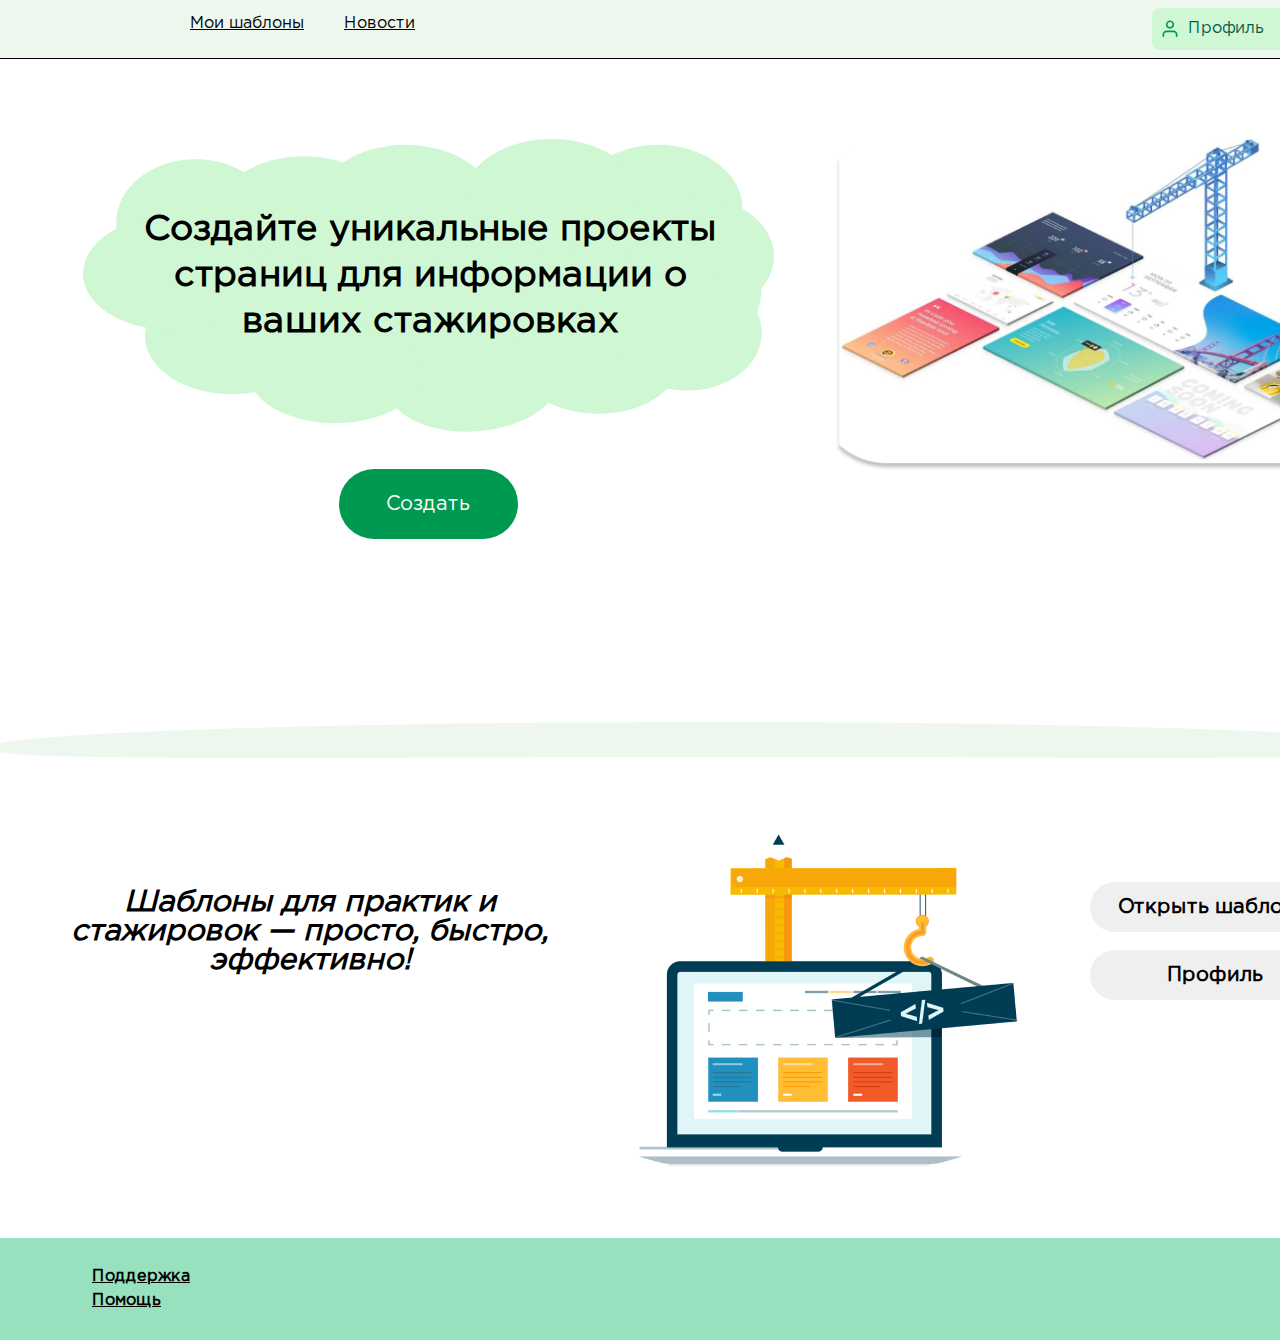
<file: index.html>
<!DOCTYPE html>
<html lang="ru">
<head>
    <meta charset="UTF-8">
    <meta name="viewport" content="width=device-width, initial-scale=1.0">
    <title>Главная - вакансии</title>
    <link rel="preconnect" href="https://fonts.googleapis.com">
    <link rel="preconnect" href="https://fonts.gstatic.com" crossorigin>
    <link href="https://fonts.googleapis.com/css2?family=Montserrat:ital,wght@0,100..900;1,100..900&display=swap" rel="stylesheet">
    <link rel="stylesheet" href="css/style.css">
</head>
<body>
    <header class="page-header">
        <nav class="main-navigation">
            <ul class="main-nav-list">
                <li class="main-nav-list-item">
                    <a class="drafts-link nav-link" href="/drafts.html">Мои шаблоны</a>
                </li>
                <li class="main-nav-list-item">
                    <a class="news-link nav-link" href="#">Новости</a>
                </li>
            </ul>
        </nav>
        <div class="profile-div">
            <img class="profile-img" src="/svg/profile.svg" width="16pz">
            <a class="profile-link" href="/profile.html">Профиль</a>
        </div>
    </header>
    <main class="page-main">
        <section class="drafts">
            <div class="promo">
                <p>Создайте уникальные проекты страниц для информации о ваших стажировках</p>
            </div>
            <button class="create-drafts">Создать</button>
            <img class="hero" src="/img/hero-image.png" width="545px" height="332px">
        </section>
        <img src="/svg/splitter.svg">
        <section class="second">
            <p>Шаблоны для практик и стажировок — просто, быстро, эффективно!</p>
            <img src="/img/constructor.png" width="431px" height="476px">
            <ul class="buttons-list">
                <li class="buttons-list-item">
                    <button class="drafts-button">Открыть шаблоны</button>
                </li>
                <li class="buttons-list-item">
                    <button class="profile-button">Профиль</button>
                </li>
            </ul>
        </section>
    </main>
    <footer class="page-footer">
        <ul class="footer-nav">
            <li class="foooter-nav-item">
                <a class="footer-link" href="#">Поддержка</a>
            </li>
            <li class="foooter-nav-item">
                <a class="footer-link" href="#">Помощь</a>
            </li>
        </ul>
    </footer>
</body>
</html>
</file>
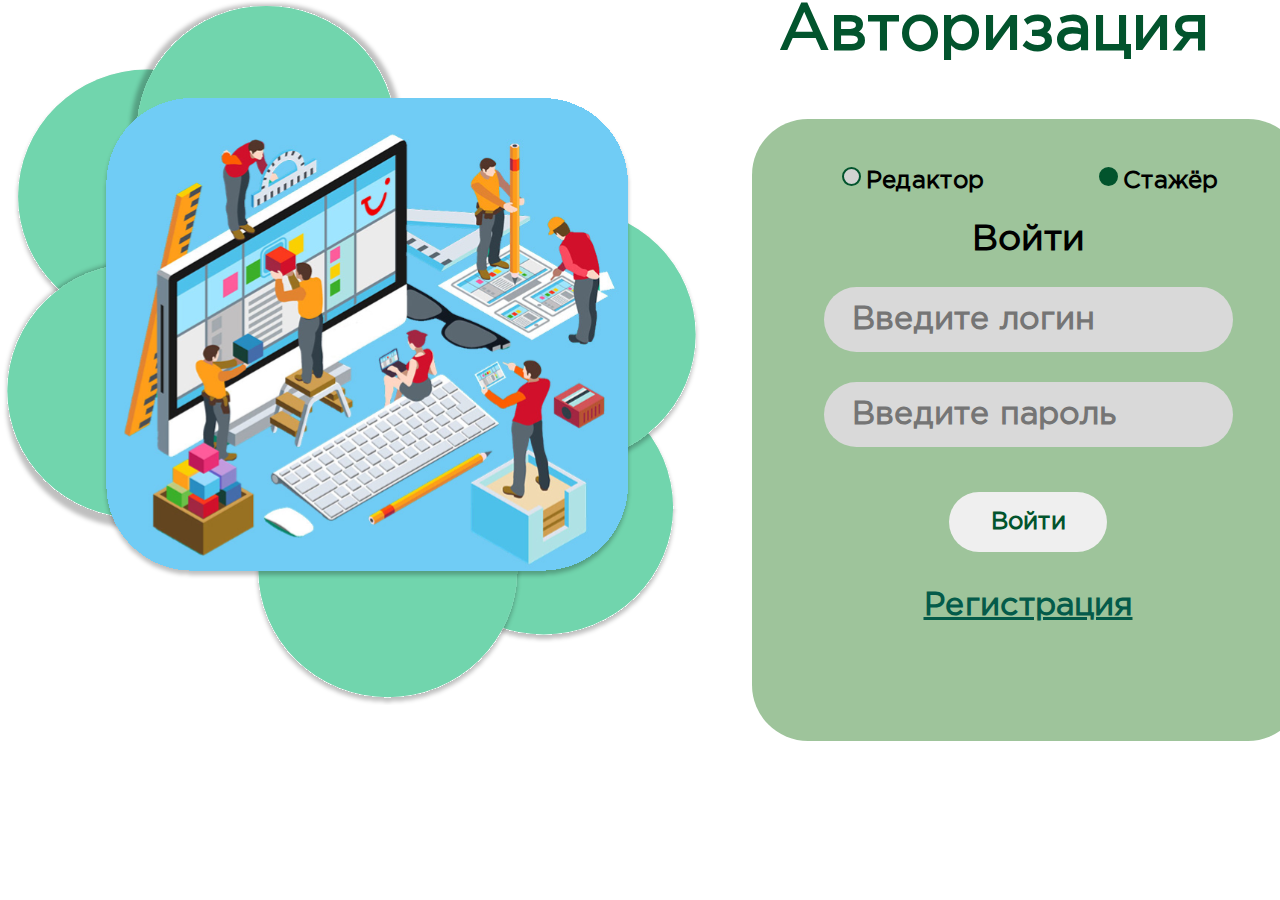
<file: auth.html>
<!DOCTYPE html>
<html lang="ru">
<head>
    
    <meta charset="UTF-8">
    <meta name="viewport" content="width=device-width, initial-scale=1.0">
    <title>Авторизация - вакансии</title>
    <link rel="preconnect" href="https://fonts.googleapis.com">
    <link rel="preconnect" href="https://fonts.gstatic.com" crossorigin>
    <link href="https://fonts.googleapis.com/css2?family=Montserrat:ital,wght@0,100..900;1,100..900&display=swap" rel="stylesheet">
    <link rel="stylesheet" href="css/style.css">
</head>
<body>
    <main class="main-page">
        <img src="/svg/auth-main.svg" width="702" height="705">
        <form class="auth-form">
            <h1 class="auth-title">Авторизация</h1>
            <div class="inputs">
                <div class="acc-type">
                    <div>
                        <input type="radio" name="editor" class="editor-button radio-button" label="Редактор">
                        <label>Редактор</label>
                    </div>
                    <div>
                        <input type="radio" name="editor" class="trainee-button radio-button"  checked/>
                        <label>Стажёр</label>
                    </div>
                </div>
                <h2>Войти</h2>
                <input type="text" placeholder="Введите логин" name="login" class="email-field">
                <input type="password" placeholder="Введите пароль" name="password" class="password-field">
                <input type="submit" value="Войти" name="submit" class="submit-button">
                <a class="to-reg" href="/reg.html">Регистрация</a>
            </div>
        </form>
    </main>
</body>
</html>
</file>
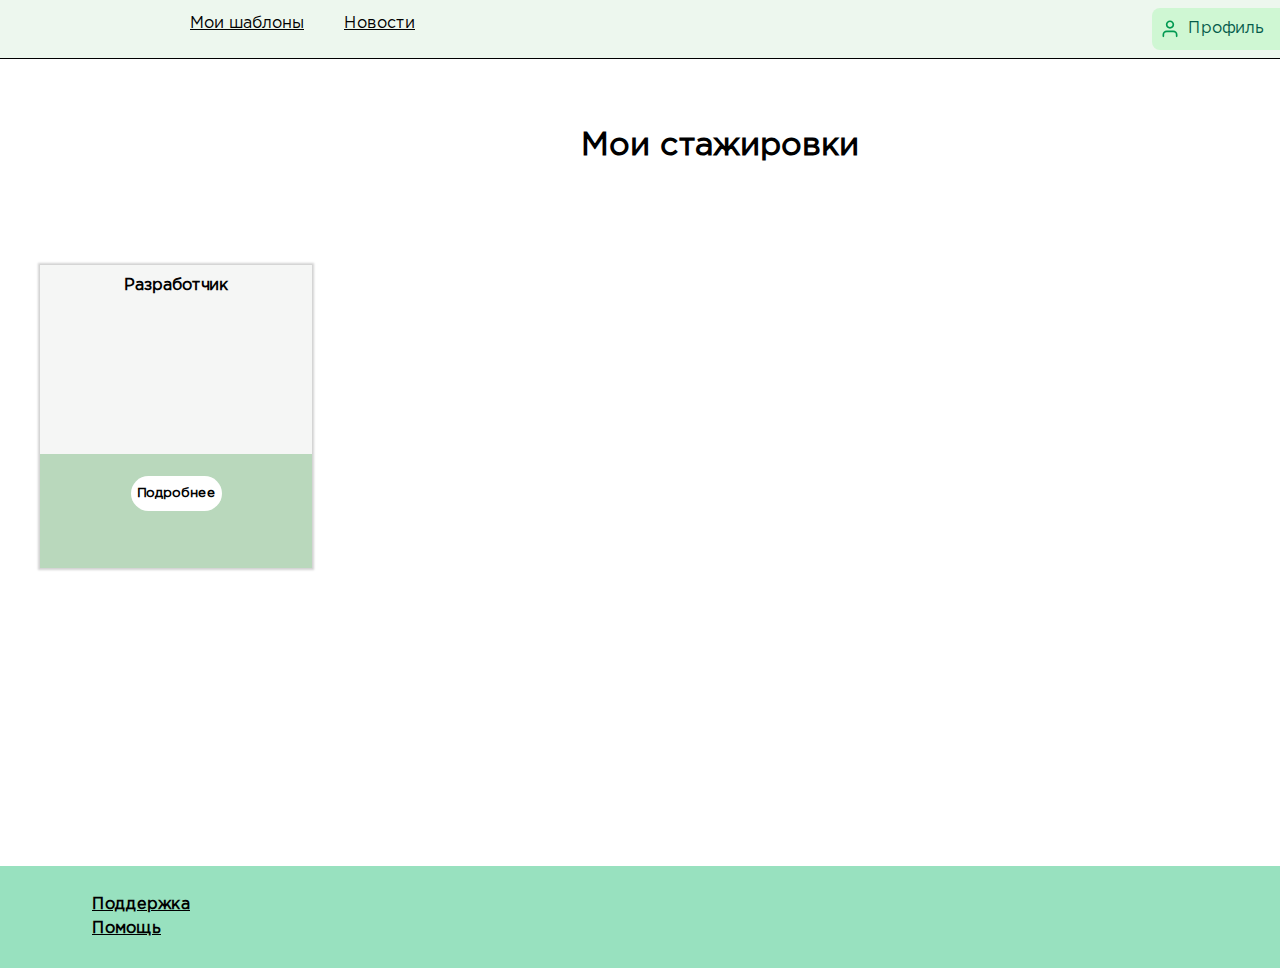
<file: cards.html>
<!DOCTYPE html>
<html lang="ru">
<head>
    <meta charset="UTF-8">
    <meta name="viewport" content="width=device-width, initial-scale=1.0">
    <title>Главная - вакансии</title>
    <link rel="preconnect" href="https://fonts.googleapis.com">
    <link rel="preconnect" href="https://fonts.gstatic.com" crossorigin>
    <link href="https://fonts.googleapis.com/css2?family=Montserrat:ital,wght@0,100..900;1,100..900&display=swap" rel="stylesheet">
    <link rel="stylesheet" href="css/style.css">
</head>
<body>
    <header class="page-header">
        <nav class="main-navigation">
            <ul class="main-nav-list">
                <li class="main-nav-list-item">
                    <a class="drafts-link nav-link" href="/drafts.html">Мои шаблоны</a>
                </li>
                <li class="main-nav-list-item">
                    <a class="news-link nav-link" href="#">Новости</a>
                </li>
            </ul>
        </nav>
        <div class="profile-div">
            <img class="profile-img" src="/svg/profile.svg" width="16pz">
            <a class="profile-link" href="/profile.html">Профиль</a>
        </div>
    </header>
    <main class="page-main">
        <section class="interships">
            <h2 class="interships-header">Мои стажировки</h2>
            <ul class="interships-list">
                <li class="intership">
                    <div class="intership-main">
                        <h3>Разработчик</h3>
                    </div>
                    <div class="intership-footer">
                        <button class="more-button">Подробнее</button>
                    </div>
                </li>
            </ul>
        </section>
    </main>
    <footer class="page-footer">
        <ul class="footer-nav">
            <li class="foooter-nav-item">
                <a class="footer-link" href="#">Поддержка</a>
            </li>
            <li class="foooter-nav-item">
                <a class="footer-link" href="#">Помощь</a>
            </li>
        </ul>
    </footer>
</body>
</html>
</file>
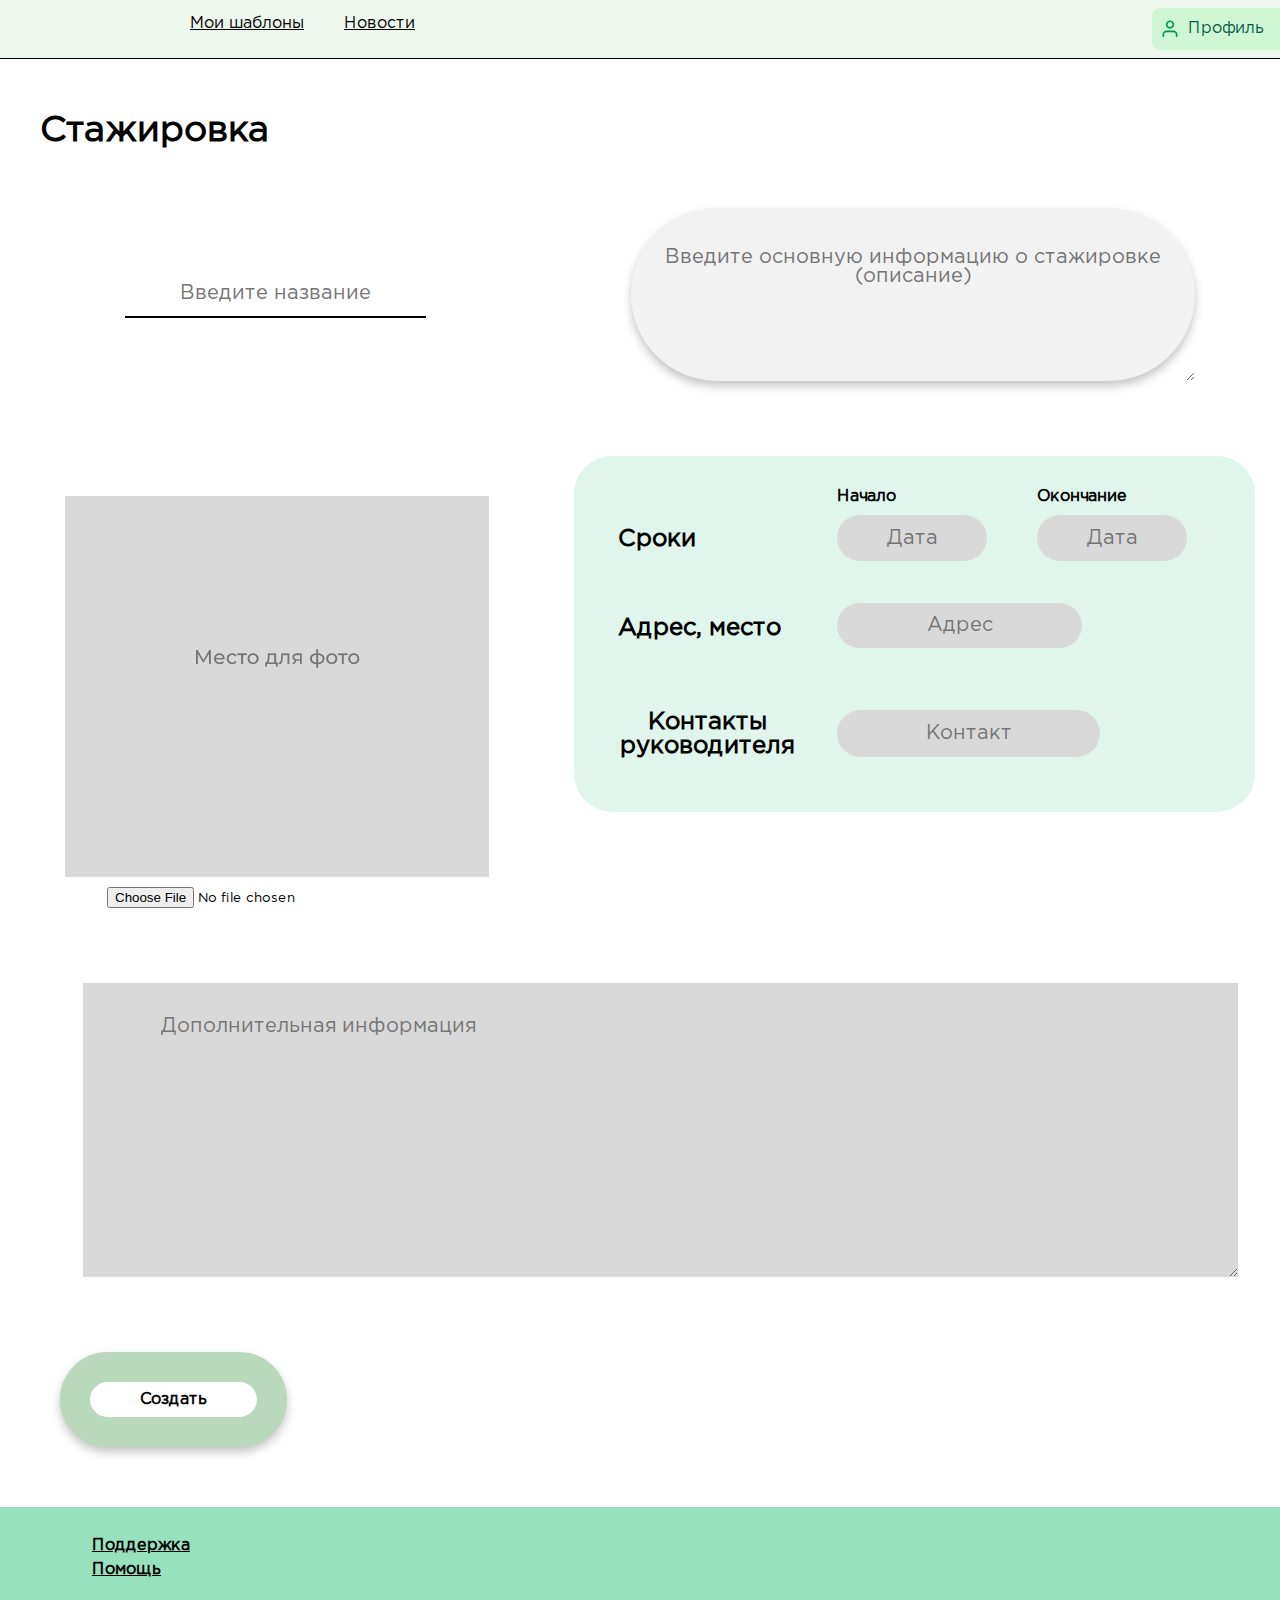
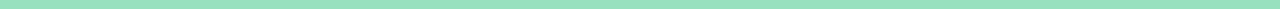
<file: constructor.html>
<!DOCTYPE html>
<html lang="ru">
<head>
    <meta charset="UTF-8">
    <meta name="viewport" content="width=device-width, initial-scale=1.0">
    <title>Конструктор - вакансии</title>
    <link rel="preconnect" href="https://fonts.googleapis.com">
    <link rel="preconnect" href="https://fonts.gstatic.com" crossorigin>
    <link href="https://fonts.googleapis.com/css2?family=Montserrat:ital,wght@0,100..900;1,100..900&display=swap" rel="stylesheet">
    <link rel="stylesheet" href="css/style.css">
</head>
<body>
    <header class="page-header">
        <nav class="main-navigation">
            <ul class="main-nav-list">
                <li class="main-nav-list-item">
                    <a class="drafts-link nav-link" href="/drafts.html">Мои шаблоны</a>
                </li>
                <li class="main-nav-list-item">
                    <a class="news-link nav-link" href="#">Новости</a>
                </li>
            </ul>
        </nav>
        <div class="profile-div">
            <img class="profile-img" src="/svg/profile.svg" width="16pz">
            <a class="profile-link" href="/profile.html">Профиль</a>
        </div>
    </header>
    <main class="page-main">
        <section class="builder">
              <h2>Стажировка</h2>
              <form class="builder-form">
                <input type="text" class="name" name="name" placeholder="Введите название">
                <textarea class="description" placeholder="Введите основную информацию о стажировке (описание)"></textarea>  
                <div class="imselect">
                    <img id="myimage"  src="/img/imselect.png" width="424" height="381">
                    <input type="file" value="Выбрать фото" name="photo-select" accept="image/*" onchange="onFileSelected(event)">
                </div>
                <div class="info">
                    <h3 class="h3-1">Сроки</h3>
                    <div class="start-date">
                        <h4>Начало</h4>
                        <input type="text" name="start-date" placeholder="Дата">
                    </div>
                    <div class="end-date">
                        <h4>Окончание</h4>
                        <input type="text" name="end-date" placeholder="Дата">
                    </div>
                    <h3 class="h3-2">Адрес, место</h3>
                    <input class="adress" type="text" name="adress" placeholder="Адрес">
                    <h3 class="h3-3">Контакты руководителя</h3>
                    <input class="contact" type="text" name="contact" placeholder="Контакт"> 
                </div>
                <textarea class="additional" placeholder="Дополнительная информация"></textarea>
                <input class="create-button-submit" type="submit" name="create-card" value="Создать">
              </form>
        </section>
    </main>
    <footer class="page-footer">
        <ul class="footer-nav">
            <li class="foooter-nav-item">
                <a class="footer-link" href="#">Поддержка</a>
            </li>
            <li class="foooter-nav-item">
                <a class="footer-link" href="#">Помощь</a>
            </li>
        </ul>
    </footer>
    <script>
        function onFileSelected(event) {
            var selectedFile = event.target.files[0];
            var reader = new FileReader();

            var imgtag = document.getElementById("myimage");
            imgtag.title = selectedFile.name;

            reader.onload = function(event) {
                imgtag.src = event.target.result;
                };

            reader.readAsDataURL(selectedFile);
        }
    </script>
</body>
</html>
</file>
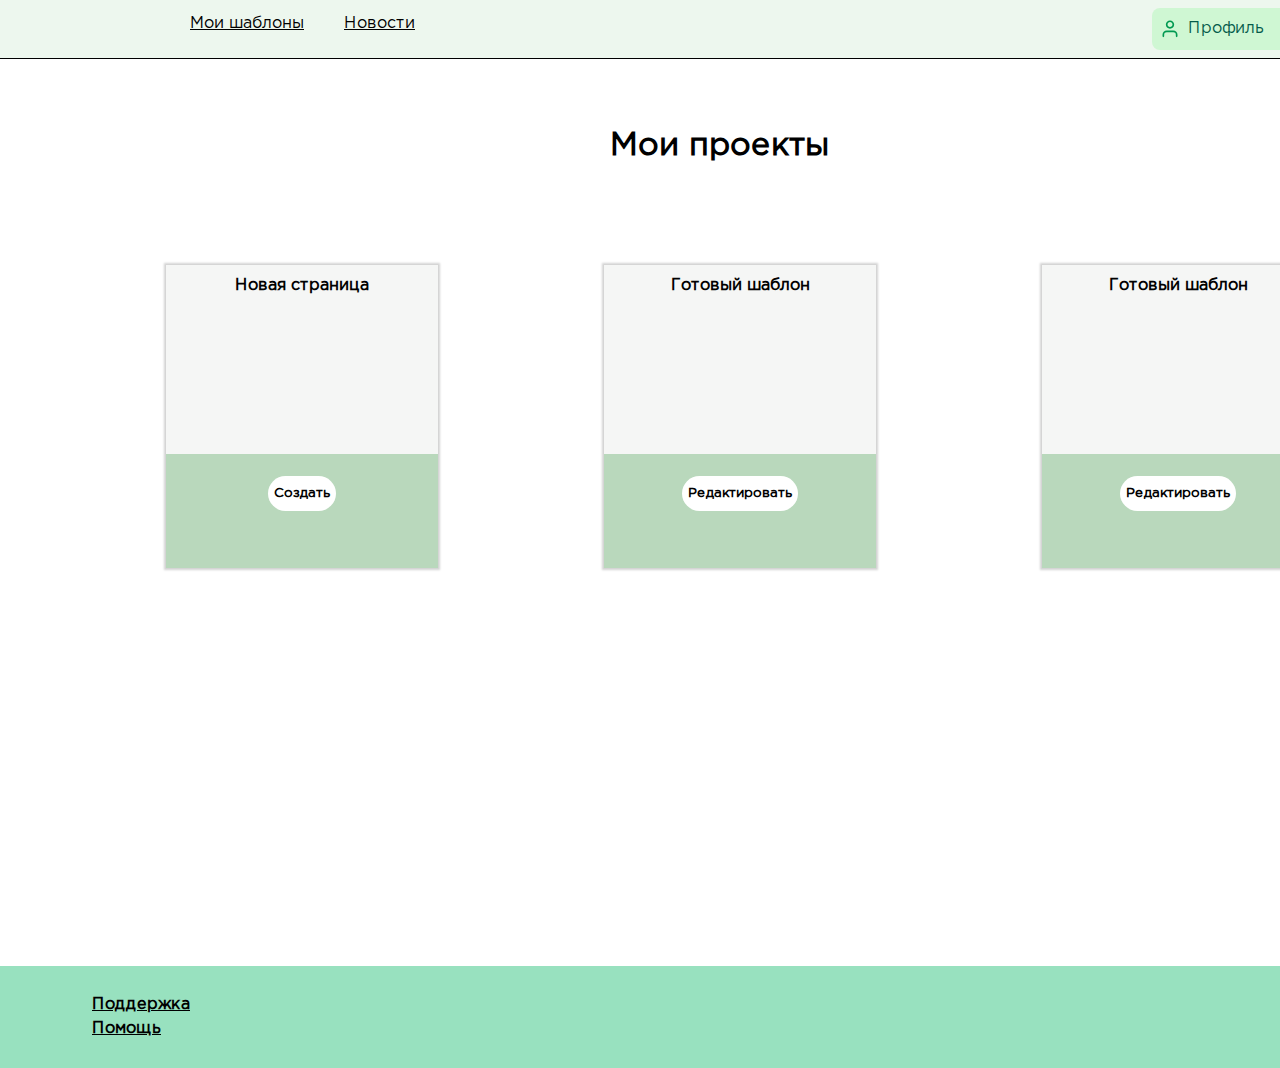
<file: drafts.html>
<!DOCTYPE html>
<html lang="ru">
<head>
    <meta charset="UTF-8">
    <meta name="viewport" content="width=device-width, initial-scale=1.0">
    <title>Главная - вакансии</title>
    <link rel="preconnect" href="https://fonts.googleapis.com">
    <link rel="preconnect" href="https://fonts.gstatic.com" crossorigin>
    <link href="https://fonts.googleapis.com/css2?family=Montserrat:ital,wght@0,100..900;1,100..900&display=swap" rel="stylesheet">
    <link rel="stylesheet" href="css/style.css">
</head>
<body>
    <header class="page-header">
        <nav class="main-navigation">
            <ul class="main-nav-list">
                <li class="main-nav-list-item">
                    <a class="drafts-link nav-link" href="/drafts.html">Мои шаблоны</a>
                </li>
                <li class="main-nav-list-item">
                    <a class="news-link nav-link" href="#">Новости</a>
                </li>
            </ul>
        </nav>
        <div class="profile-div">
            <img class="profile-img" src="/svg/profile.svg" width="16pz">
            <a class="profile-link" href="/profile.html">Профиль</a>
        </div>
    </header>
    <main class="page-main">
        <section class="projects">
            <h2 class="projects-header">Мои проекты</h2>
            <ul class="cards">
                <li class="card-draft">
                    <div class="card-main">
                        <h3>Новая страница</h3>
                    </div>
                    <div class="card-footer">
                        <button class="create-button">Создать</button>
                    </div>
                </li>
                <li class="cards-item">
                    <div class="card-main">
                        <h3>Готовый шаблон</h3>
                    </div>
                    <div class="card-footer">
                        <button class="edit-button">Редактировать</button>
                    </div>
                </li>
                <li class="cards-item">
                    <div class="card-main">
                        <h3>Готовый шаблон</h3>
                    </div>
                    <div class="card-footer">
                        <button class="edit-button">Редактировать</button>
                    </div>
                </li>
            </ul>
        </section>
    </main>
    <footer class="page-footer">
        <ul class="footer-nav">
            <li class="foooter-nav-item">
                <a class="footer-link" href="#">Поддержка</a>
            </li>
            <li class="foooter-nav-item">
                <a class="footer-link" href="#">Помощь</a>
            </li>
        </ul>
    </footer>
</body>
</html>
</file>
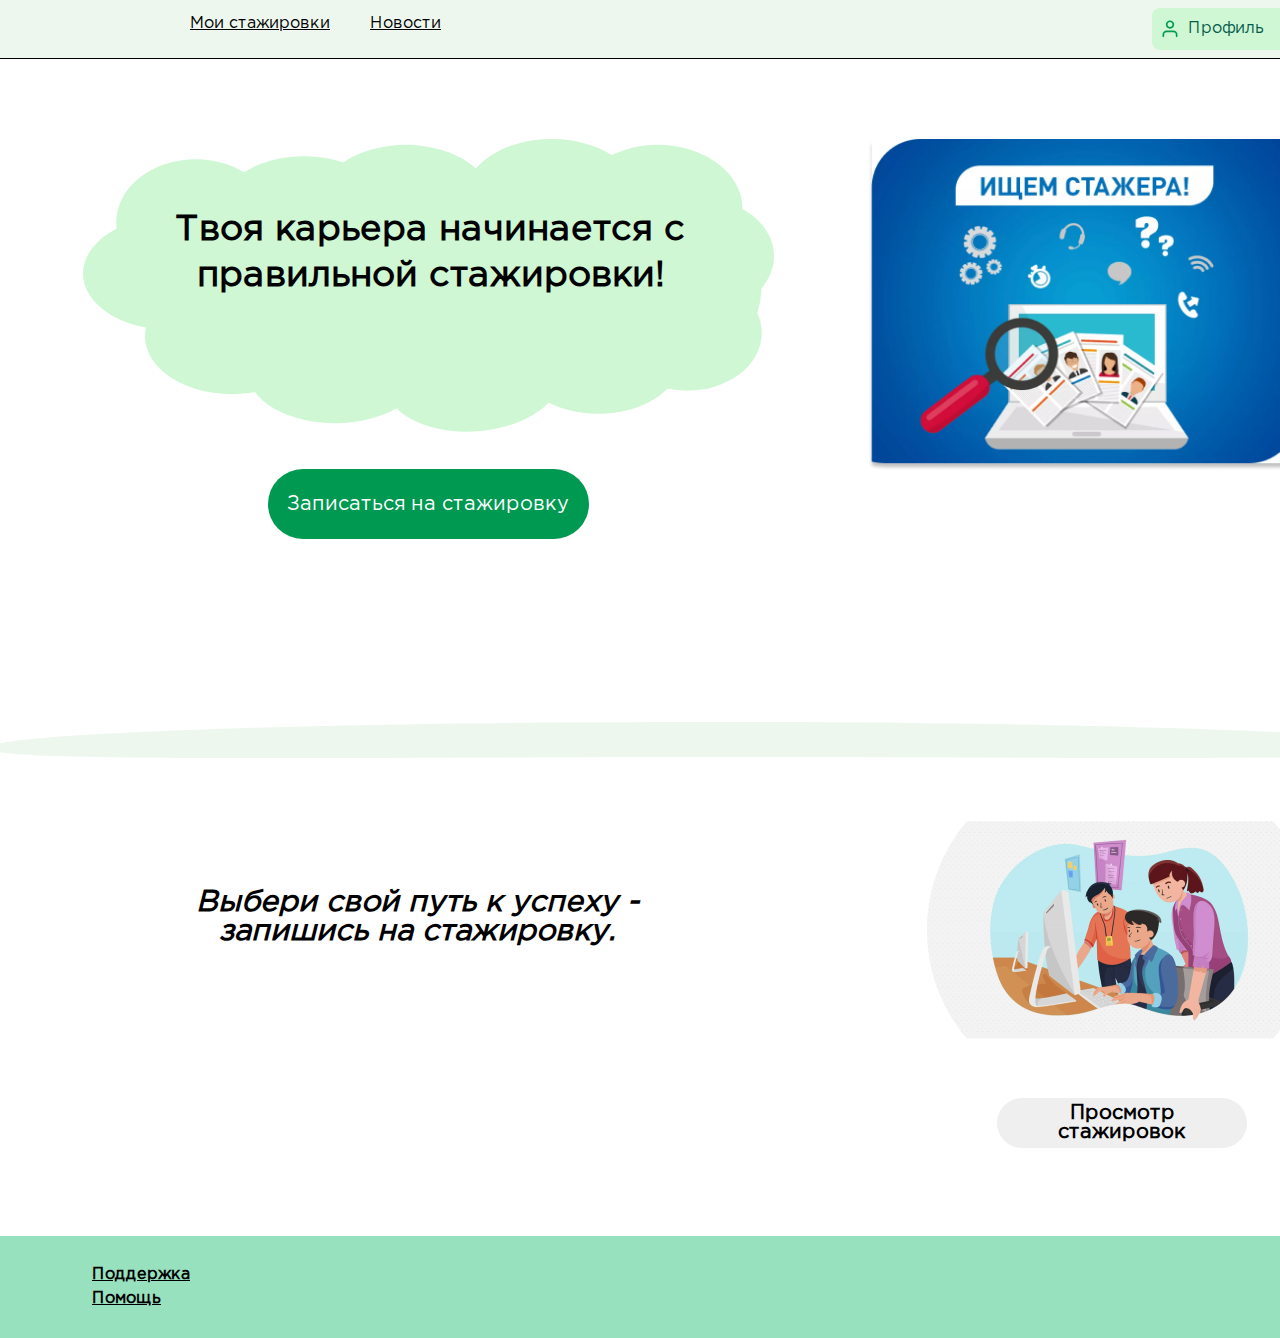
<file: index-1.html>
<!DOCTYPE html>
<html lang="ru">
<head>
    <meta charset="UTF-8">
    <meta name="viewport" content="width=device-width, initial-scale=1.0">
    <title>Главная - вакансии</title>
    <link rel="preconnect" href="https://fonts.googleapis.com">
    <link rel="preconnect" href="https://fonts.gstatic.com" crossorigin>
    <link href="https://fonts.googleapis.com/css2?family=Montserrat:ital,wght@0,100..900;1,100..900&display=swap" rel="stylesheet">
    <link rel="stylesheet" href="css/style.css">
</head>
<body>
    <header class="page-header">
        <nav class="main-navigation">
            <ul class="main-nav-list">
                <li class="main-nav-list-item">
                    <a class="drafts-link nav-link" href="/drafts.html">Мои стажировки</a>
                </li>
                <li class="main-nav-list-item">
                    <a class="news-link nav-link" href="#">Новости</a>
                </li>
            </ul>
        </nav>
        <div class="profile-div">
            <img class="profile-img" src="/svg/profile.svg" width="16px">
            <a class="profile-link" href="/profile.html">Профиль</a>
        </div>
    </header>
    <main class="page-main">
        <section class="drafts">
            <div class="promo">
                <p>Твоя карьера начинается с правильной стажировки!</p>
            </div>
            <button class="show-cards">Записаться на стажировку</button>
            <img class="hero" src="/img/hero-1.png" width="545px" height="332px">
        </section>
        <img src="/svg/splitter.svg">
        <section class="second">
            <p>Выбери свой путь к успеху - запишись на стажировку.</p>
            <div>
                <img src="/img/cards.png" width="386px" height="336px">
                <button class="cards-button">Просмотр стажировок</button>
            </div>
        </section>
    </main>
    <footer class="page-footer">
        <ul class="footer-nav">
            <li class="foooter-nav-item">
                <a class="footer-link" href="#">Поддержка</a>
            </li>
            <li class="foooter-nav-item">
                <a class="footer-link" href="#">Помощь</a>
            </li>
        </ul>
    </footer>
</body>
</html>
</file>
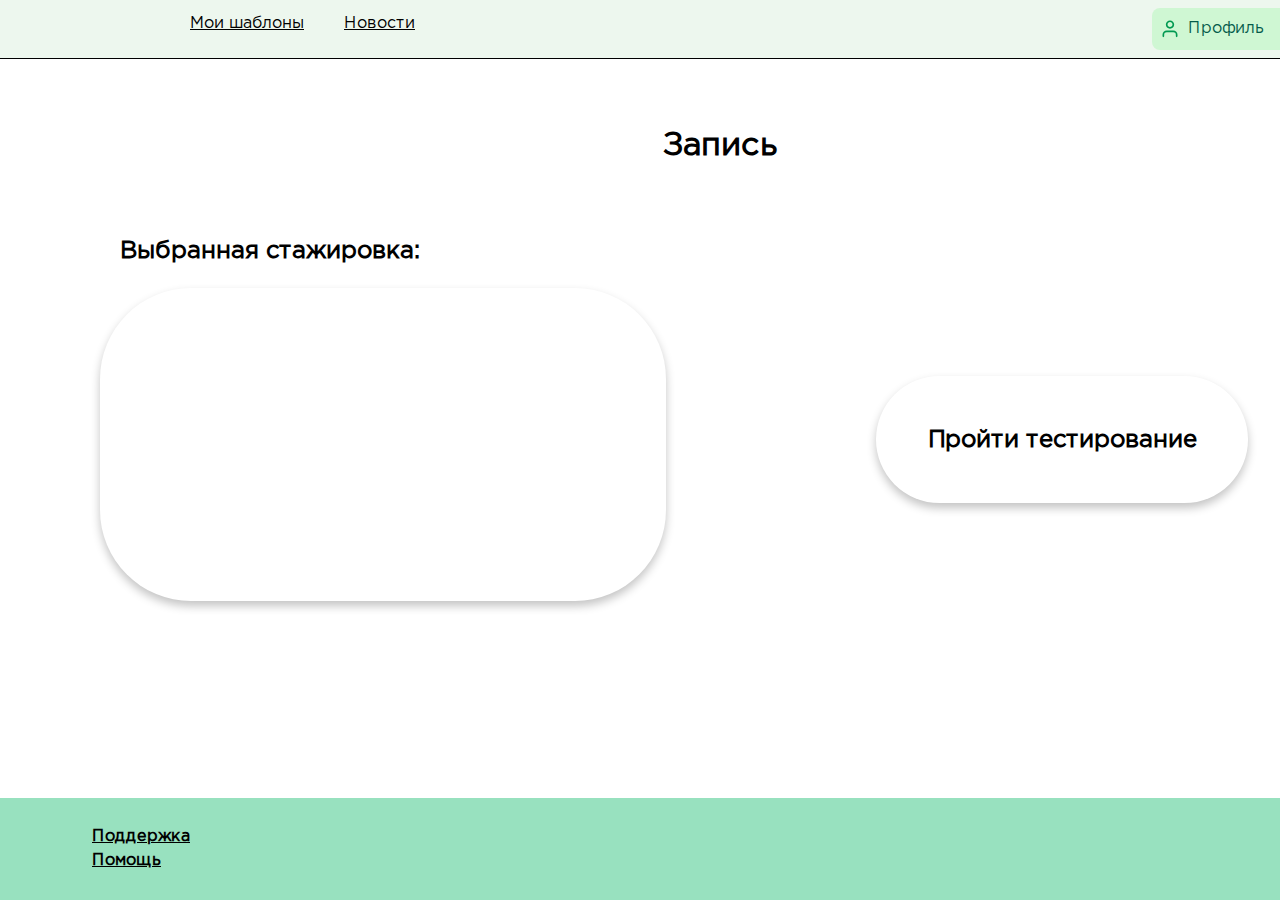
<file: intership.html>
<!DOCTYPE html>
<html lang="ru">
<head>
    <meta charset="UTF-8">
    <meta name="viewport" content="width=device-width, initial-scale=1.0">
    <title>Стажировка - вакансии</title>
    <link rel="preconnect" href="https://fonts.googleapis.com">
    <link rel="preconnect" href="https://fonts.gstatic.com" crossorigin>
    <link href="https://fonts.googleapis.com/css2?family=Montserrat:ital,wght@0,100..900;1,100..900&display=swap" rel="stylesheet">
    <link rel="stylesheet" href="css/style.css">
</head>
<body>
    <header class="page-header">
        <nav class="main-navigation">
            <ul class="main-nav-list">
                <li class="main-nav-list-item">
                    <a class="drafts-link nav-link" href="/drafts.html">Мои шаблоны</a>
                </li>
                <li class="main-nav-list-item">
                    <a class="news-link nav-link" href="#">Новости</a>
                </li>
            </ul>
        </nav>
        <div class="profile-div">
            <img class="profile-img" src="/svg/profile.svg" width="16pz">
            <a class="profile-link" href="/profile.html">Профиль</a>
        </div>
    </header>
    <main class="page-main-inter">
        <h2 class="intership-header">Запись</h2>
        <section class="intership-sign-up">
            <h3>Выбранная стажировка:</h3>
            <div class="chosen-intership">

            </div>
            <button class="test-button">Пройти тестирование</button>
        </section>
    </main>
    <footer class="page-footer-iter page-footer">
        <ul class="footer-nav">
            <li class="foooter-nav-item">
                <a class="footer-link" href="#">Поддержка</a>
            </li>
            <li class="foooter-nav-item">
                <a class="footer-link" href="#">Помощь</a>
            </li>
        </ul>
    </footer>
</body>
</html>
</file>
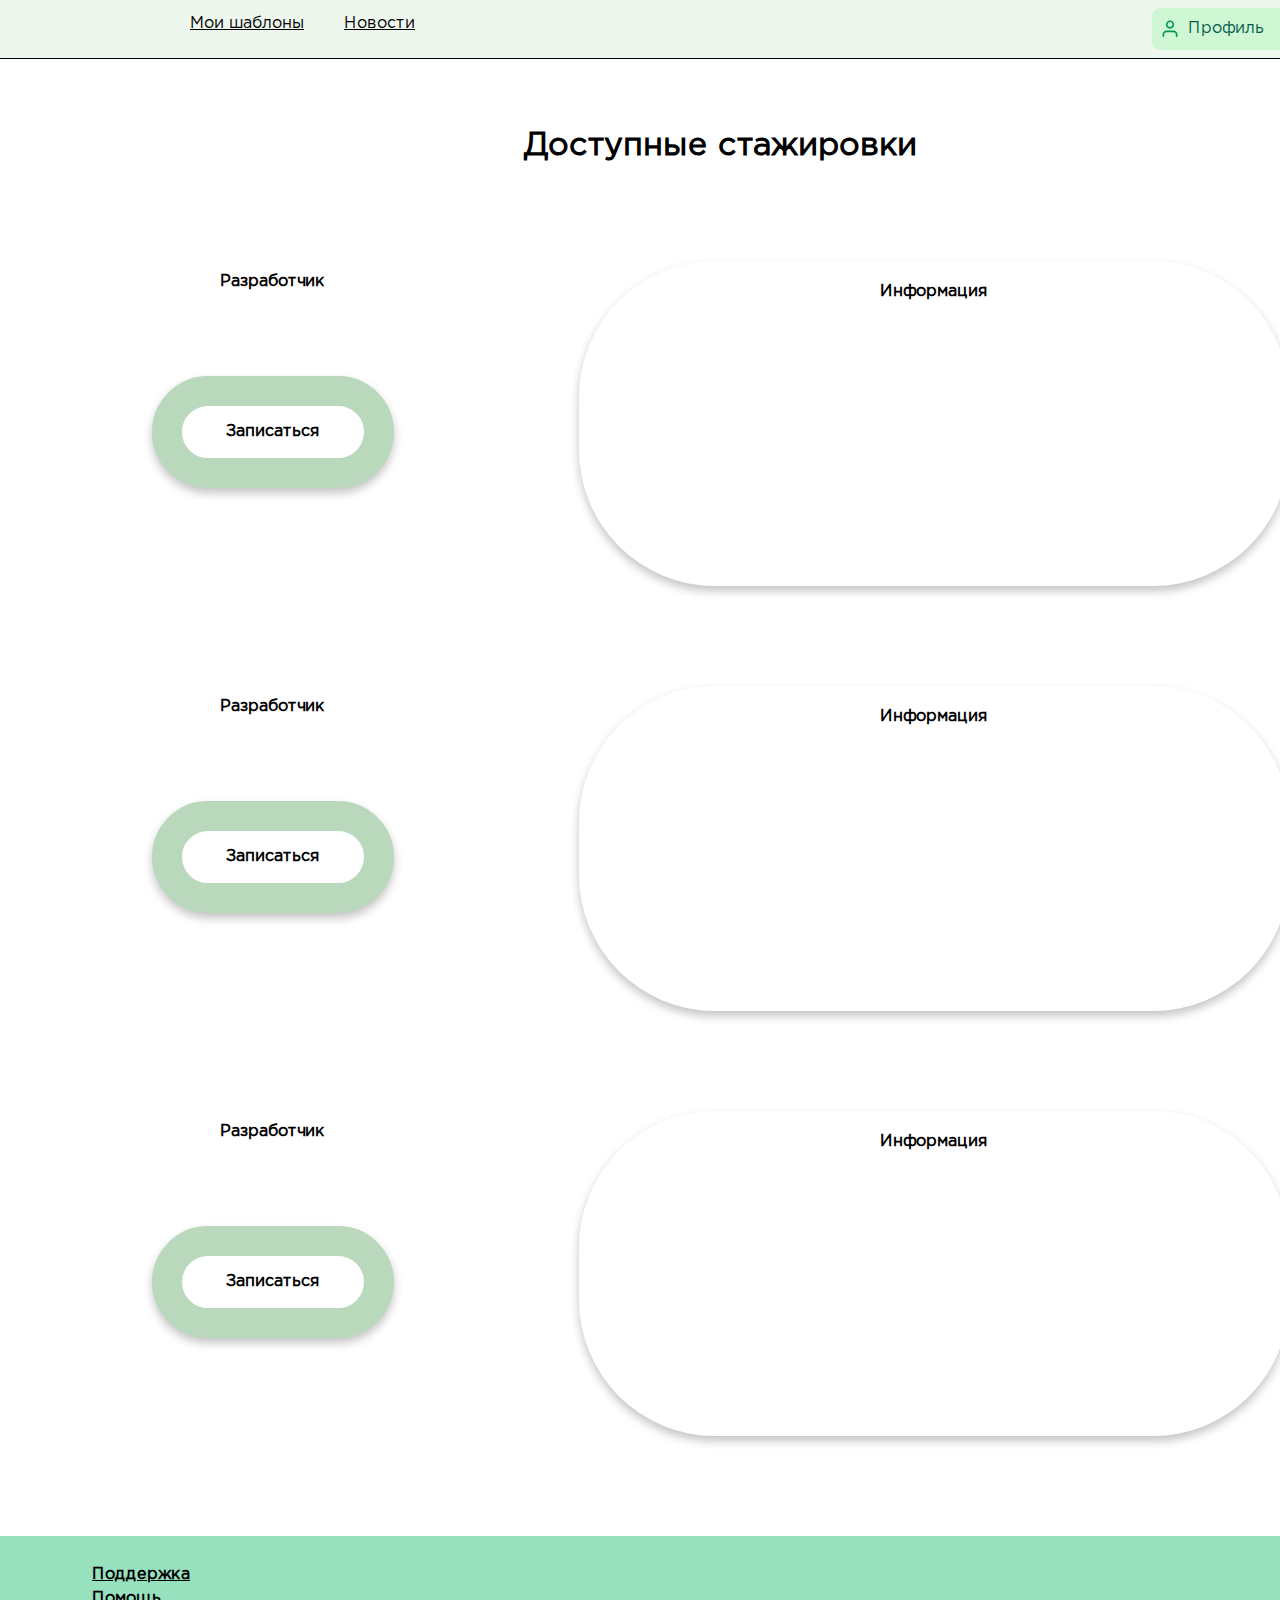
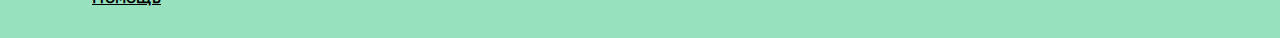
<file: interships.html>
<!DOCTYPE html>
<html lang="ru">
<head>
    <meta charset="UTF-8">
    <meta name="viewport" content="width=device-width, initial-scale=1.0">
    <title>Стажировки - вакансии</title>
    <link rel="preconnect" href="https://fonts.googleapis.com">
    <link rel="preconnect" href="https://fonts.gstatic.com" crossorigin>
    <link href="https://fonts.googleapis.com/css2?family=Montserrat:ital,wght@0,100..900;1,100..900&display=swap" rel="stylesheet">
    <link rel="stylesheet" href="css/style.css">
</head>
<body>
    <header class="page-header">
        <nav class="main-navigation">
            <ul class="main-nav-list">
                <li class="main-nav-list-item">
                    <a class="drafts-link nav-link" href="/drafts.html">Мои шаблоны</a>
                </li>
                <li class="main-nav-list-item">
                    <a class="news-link nav-link" href="#">Новости</a>
                </li>
            </ul>
        </nav>
        <div class="profile-div">
            <img class="profile-img" src="/svg/profile.svg" width="16pz">
            <a class="profile-link" href="/profile.html">Профиль</a>
        </div>
    </header>
    <main class="page-main">
        <section class="interships">
            <h2 class="interships-header">Доступные стажировки</h2>
            <ul class="available-interships-list">
                <li>
                   <h3 class="intership-name">Разработчик</h3>
                   <button class="sign-up-button">Записаться</button>
                   <div class="intership-info">
                        <h3>Информация</h3>
                        <p></p>
                   </div>
                   
                </li>
                <li>
                    <h3 class="intership-name">Разработчик</h3>
                    <button class="sign-up-button">Записаться</button>
                    <div class="intership-info">
                        <h3>Информация</h3>
                        <p></p>
                    </div>
                    
                 </li>
                 <li>
                    <h3 class="intership-name">Разработчик</h3>
                    <button class="sign-up-button">Записаться</button>
                    <div class="intership-info">
                        <h3>Информация</h3>
                        <p></p>
                    </div>
                 </li>
            </ul>
        </section>
    </main>
    <footer class="page-footer">
        <ul class="footer-nav">
            <li class="foooter-nav-item">
                <a class="footer-link" href="#">Поддержка</a>
            </li>
            <li class="foooter-nav-item">
                <a class="footer-link" href="#">Помощь</a>
            </li>
        </ul>
    </footer>
</body>
</html>
</file>
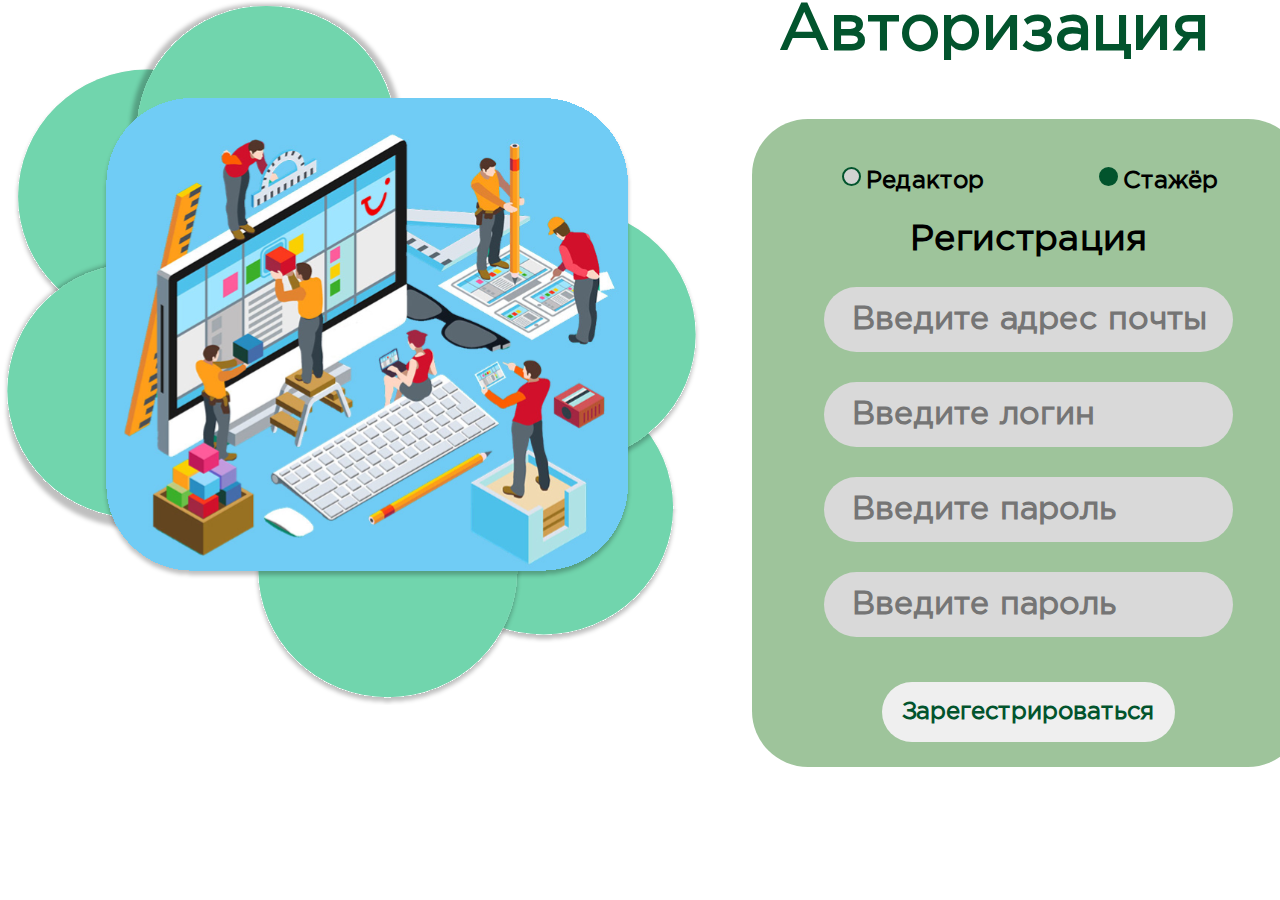
<file: reg.html>
<!DOCTYPE html>
<html lang="ru">
<head>
    
    <meta charset="UTF-8">
    <meta name="viewport" content="width=device-width, initial-scale=1.0">
    <title>Регистрация - вакансии</title>
    <link rel="preconnect" href="https://fonts.googleapis.com">
    <link rel="preconnect" href="https://fonts.gstatic.com" crossorigin>
    <link href="https://fonts.googleapis.com/css2?family=Montserrat:ital,wght@0,100..900;1,100..900&display=swap" rel="stylesheet">
    <link rel="stylesheet" href="css/style.css">
</head>
<body>
    <main class="main-page">
        <img src="/svg/auth-main.svg" width="702" height="705">
        <form class="auth-form">
            <h1 class="auth-title">Авторизация</h1>
            <div class="inputs">
                <div class="acc-type">
                    <div>
                        <input type="radio" name="editor" class="editor-button radio-button" label="Редактор">
                        <label>Редактор</label>
                    </div>
                    <div>
                        <input type="radio" name="editor" class="trainee-button radio-button"  checked/>
                        <label>Стажёр</label>
                    </div>
                </div>
                <h2>Регистрация</h2>
                <input type="email" placeholder="Введите адрес почты" name="email" class="email-field">
                <input type="text" placeholder="Введите логин" name="login" class="email-field">
                <input type="password" placeholder="Введите пароль" name="password" class="password-field">
                <input type="password" placeholder="Введите пароль" name="password-confirm-field" class="password-field">
                <input type="submit" value="Зарегестрироваться" name="submit" class="reg-submit-button submit-button">
            </div>
        </form>
    </main>
</body>
</html>
</file>
<file: css/style.css>
@font-face {
    font-family: 'Gotham Pro Regular';
    src: url('/font/GothamPro.eot');
    src: url('/font/GothamPro.eot?#iefix') format('embedded-opentype'),
    url('/font/GothamPro.woff') format('woff'),
    url('GothamPro.ttf') format('truetype');
    font-weight: normal;
    font-style: normal;
}

body {
    width: 1440px;
    margin: 0 auto;
    font-family: 'Gotham Pro Regular';
    justify-content: center;
}

button, a, input, textarea {
    font-family: 'Gotham Pro Regular';   
}

.main-page {
    display: flex;
    gap: 50px;
}

h1 {
    margin: 0;
    font-size: 64px;
    color: #02542D;
    font-weight: 700;
    margin-left: 27px;
    margin-bottom: 58px;
}

h2 {
    margin: 0;
    font-size: 36px;
    margin-bottom: 15px;
    font-weight: 700;
}

.inputs {
    width: 552px;
    padding: 0;
    box-sizing: border-box;
    display: flex;
    flex-direction: column;
    background:  #9ec49b;
    border-radius: 56px;
    align-items: center;
}

.email-field, .password-field {
    width: 409px;
    margin: 15px;
    font-size: 32px;
    height: 65px;
    font-weight: 600;
    border: 0;
    box-sizing: border-box;
    border-radius: 68px;
    padding-left: 28px;
    background-color: #D9D9D9;

}

.acc-type {
    margin:47px;
    font-size: 24px;
    font-weight: 700;
    display: flex;
    width: 380px;
    justify-content: space-between;
    margin-bottom: 30px;
}

input[type='radio']:after {
    width: 15px;
    height: 15px;
    border-radius: 15px;
    top: -2px;
    left: -1px;
    position: relative;
    background-color: #d1d3d1;
    content: '';
    display: inline-block;
    visibility: visible;
    border: 2px solid #02542D;
}

input[type='radio']:checked:after {
    width: 15px;
    height: 15px;
    border-radius: 15px;
    top: -2px;
    left: -1px;
    position: relative;
    background-color: #02542D;
    content: '';
    display: inline-block;
    visibility: visible;
    border: 2px solid #02542D;
}

a {
    display: block;
    color:#045B4A
}

.to-reg{
    margin-bottom: 120px;
    font-size: 32px;
    font-weight: 700;
    margin-top: 39px;
}

.submit-button {
    color: #02542D;
    width: 158px;
    height: 60px;
    border-radius: 100px;
    border: 0;
    font-size: 24px;
    font-weight: 700;
    margin-top: 30px;
}

.reg-submit-button {
    width: 293px;
    margin-bottom: 25px;
}

.page-header {
    width: inherit;
    box-sizing: border-box;
    height: 59px;
    background-color:#EDF7EE;
    margin: 0;
    padding: 0 150px;
    border-bottom: 1px solid #000;
    display: flex;
    justify-content: space-between;
}

.main-nav-list {
    list-style: none;
    display: flex;
    gap: 40px;
}

.nav-link {
    display: block;
    color: #000;
}

.profile-div {
    margin-top: 8px;
    display: grid;
    width: 118px;
    height: 42px;
    grid-template-columns: 16px 1fr;
    gap: 10px;
    padding: 0 10px;
    background-color: #CFF7D3;
    border-radius: 8px;
}

.profile-link {
    align-self: center;
    display: block;
    text-decoration: none;
}

.profile-img {
    align-self: center;
}

.page-main {
    width: 1440px;
}

.drafts {
    height: 503px;
    display: flex;
    flex-direction: column;
    flex-wrap: wrap;
    gap: 30px;
    column-gap: 33px ;
    padding: 80px;
    align-items: center;
}

.promo {
    font-size: 36px;
    width: 691px;
    height: 300px;
    text-align: center;
    font-weight: 600;
    line-height: 46px;
    background-image: url(/svg/ovals.svg);
    background-repeat: no-repeat;
    background-size: contain;
}

.promo p {
    padding: 32px 49px 39px 53px;
}

.create-drafts {
    width: 179px;
    height: 70px;
    background-color: #009951;
    border: none;
    border-radius: 100px;
    color: #FFF;
    font-size: 20px;
}

.second {
    display: flex;
    justify-content: space-around;
}

.second p {
    font-style: italic;
    font-size: 30px;
    font-weight: 600;
    width: 568px;
    padding: 40px;
    text-align: center;
    margin: 0;
    margin-top: 86px;
}

.buttons-list {
    margin-top: 120px;
    list-style: none;
    display: flex;
    flex-direction: column;
    gap: 18px;
}

.drafts-button, .profile-button, .cards-button {
    border-radius: 100px;
    border: none;
    width: 250px;
    height: 50px;
    margin-right: 100px;
    font-size: 20px;
    font-weight: 600;
}

.page-footer {
    width: 1430px;
    padding: 15px 52px;
    margin: 0;
    background-color: #98E1BF;
    box-sizing: border-box;
}

.footer-nav {
    list-style: none;
    display: flex;
    flex-direction: column;
    gap: 8px;
}

.footer-link {
    color: #000;
    font-weight: 600;
}

.cards, .interships-list {
    display: flex;
    list-style: none;
    gap: 166px;
    justify-content: center;
    margin-top: 104px;
    margin-bottom: 298px;
}

.cards li, .intership {
    width: 272px;
    height: 303px;
    box-shadow: 0 0 2px 2px lightgrey;
}

.card-main, .intership-main {
    height: 189px;
    background-color: #F5F6F5;
}

.card-footer, .intership-footer {
    height: 114px;
    background-color: #B9D8BC;
    justify-content: center;
    display: flex;
}

h3 {
    margin: 0;
    text-align: center;
    padding-top: 13px;
    font-size: 16px;
}

.create-button, .edit-button, .more-button {
    border: none;
    height: 35px;
    margin-top: 22px;
    border-radius: 100px;
    font-weight: 600;
    background-color: #fff;
}

.projects, .inteships {
    height: 835px;
}

.projects-header, .interships-header, .intership-header{
    font-size: 32px;
    text-align: center;
    margin-top: 72px;
}

.profile-data {
    width: 418px;
    display: flex;
    flex-direction: column;
    align-items: center;
    margin: auto;
    margin-bottom: 147px;
}

.profile-data input, .profile-data p {
    margin-bottom: 17px;
}

.profile-data input {
    border: none;
    border-bottom: 1px solid #000;
    width: 418px;
}

.profile-data label {
    margin-bottom: 36px;
    align-self: baseline;
}

.profile-data img {
    margin-bottom: 67px;
    margin-top: 61px;
}

.profile-fake-footer{
    width: inherit;
    margin-top: 76px;
    display: flex;
    justify-content: space-between;
}

.password-change-link {
    color: #000;
    font-size: 20;
    font-weight: 600;
    margin-right: -120px;
    display: block;
}

.button-save {
    border: none;
    background-color: #CFF7D3;
    width: 148px;
    height: 43px;
    border-radius: 100px;
    font-weight: 600;
}

.builder-form {
    display: flex;
    width: 1200px;
    flex-wrap: wrap;
    gap: 75px;
    justify-content: space-around;
    margin: 60px
}

.name {
    width: 297px;
    height: 43px;
    align-self: center;
    text-align: center;
    font-size: 20px;
    border: 0;
    border-bottom: 2px solid;
}

.description {
    width: 564px;
    height: 173px;
    background-color: #F2F2F2;
    border-radius: 97px;
    border: 0;
    box-shadow: 0px 5px 10px #C4C4C4;
    text-align: center;
    font-size: 20px;
    padding: 20px;
    box-sizing: border-box;
    padding-top: 40px;
}

.imselect {
    display: flex;
    flex-direction: column;
    align-items: center;
    gap: 10px;
    margin-top: 40px;
}

.info {
    display: grid;
    width: 681px;
    height: 356px;
    
    grid-template-columns: 230px 200px 200px;
    grid-template-rows: 114px 94px 148px;
    grid-template-areas: "h3-1 startdate enddate"
                         "h3-2 adress adress"
                          "h3-3 contact contact";
    border-radius: 38px;
    background-color: #E0F6EC;
    padding: 33px;
    box-sizing: border-box;
}

h4 {
    margin: 0;
    margin-bottom: 10px;
}

.h3-1 {
    text-align: center;
    margin: 0;
    margin-top: 25px;
    font-size: 24px;
    grid-area: h3-1;
    margin-left: -130px;
}

.h3-2 {
    text-align: center;
    margin: 0;
    font-size: 24px;
    grid-area: h3-2;
    margin-left: -45px;
}

.h3-3 {
    text-align: center;
    font-size: 24px;
    margin: 0;
    grid-area: h3-3;
    width: 180px;
    margin-left: 10px;
}

.start-date {
    grid-area: startdate;
}

.end-date {
    grid-area: enddate;
}

.start-date input, .end-date input {
    width: 146px;
    height: 44px;
    text-align: center;
    font-size: 20px;
    border: 0;
    color: #646464; 
    background-color: #D9D9D9;
    border-radius: 200px;
}

.adress {
    grid-area: adress;
    width: 241px;
    height: 43px;
    display: block;
    text-align: center;
    font-size: 20px;
    border: 0;
    color: #646464; 
    background-color: #D9D9D9;
    border-radius: 200px;
}

.contact {
    grid-area: contact;
    width: 259px;
    height: 45px;
    margin-top: 13px;
    display: block;
    text-align: center;
    font-size: 20px;
    border: 0;
    color: #646464; 
    background-color: #D9D9D9;
    border-radius: 200px;
}

.additional {
    width: 1155px;
    height: 294px;
    background-color: #D9D9D9;
    color: #646464;
    border: 0;
    padding: 34px 78px;
    box-sizing: border-box;
    align-self: center;
    font-size: 20px;
}

.create-button-submit, .sign-up-button {
    margin-right: auto;
    box-sizing: border-box;
    width: 227px;
    height: 95px;
    color: #000;
    font-size: 16px;
    font-weight: 600;
    background-color: #FFF;
    border: 30px solid #B9D8BC;
    border-radius: 100px;
    box-shadow: 0px 5px 10px #C4C4C4;
}

.builder h2 {
    margin-top: 55px;
    margin-left: 40px;
}

.show-cards {
    width: 321px;
    height: 70px;
    background-color: #009951;
    border: none;
    border-radius: 100px;
    color: #FFF;
    font-size: 20px;
}

.second div {
    display: flex;
    flex-direction: column;
}

.cards-button {
    margin-left: 70px;
    margin-bottom: 88px;
}

.interships-list {
    justify-content: left;
}

.available-interships-list {
    list-style: none;
    padding: 0;
    margin: 0;
    display: flex;
    flex-direction: column;
    align-items: center;
    margin-top: 100px;
}

.available-interships-list li {
    display: flex;
    flex-wrap: wrap;
    flex-direction: column;
    height: 325px;
    margin-bottom: 100px;
    
}

.intership-name {
    margin-right: 185px;
}

.intership-info {
    width: 710px;
    height: 325px;
    border-radius: 136px;
    box-sizing: border-box;
    padding: 50px;
    padding-top: 10px;
    box-shadow: 0px 5px 10px #C4C4C4;
}

.sign-up-button {
    margin-top: 86px;
    width: 242px;
    height: 112px;
    margin-right: 185px;
}

.intership-sign-up h3 {
    margin: 0;
    padding-left: 20px;
    font-size: 24px;
    text-align: left;
    margin-top: 50px;
    grid-area: h3;
}

.intership-sign-up {
    padding: 0 100px;
    display: grid;
    grid-template-columns: 566px 372px;
    grid-template-areas: "h3 ."
                         "inter btn";
    column-gap: 210px;
    row-gap: 15px;

}

.test-button {
    font-size: 24px;
    grid-area: btn;
    width: 372px;
    height: 127px;
    align-self: center;
    border: 0;
    font-weight: 600;
    background-color: #fff;
    box-shadow: 0px 5px 10px #C4C4C4;
    border-radius: 100px;

}

.chosen-intership {
    margin-top: 10px;
    width: 566px;
    height: 313px;
    border-radius: 91px;
    box-shadow: 0px 5px 10px #C4C4C4;
    grid-area: inter;
}


.page-footer-iter{ 
    position: absolute;
    bottom: 0;
}
</file>
